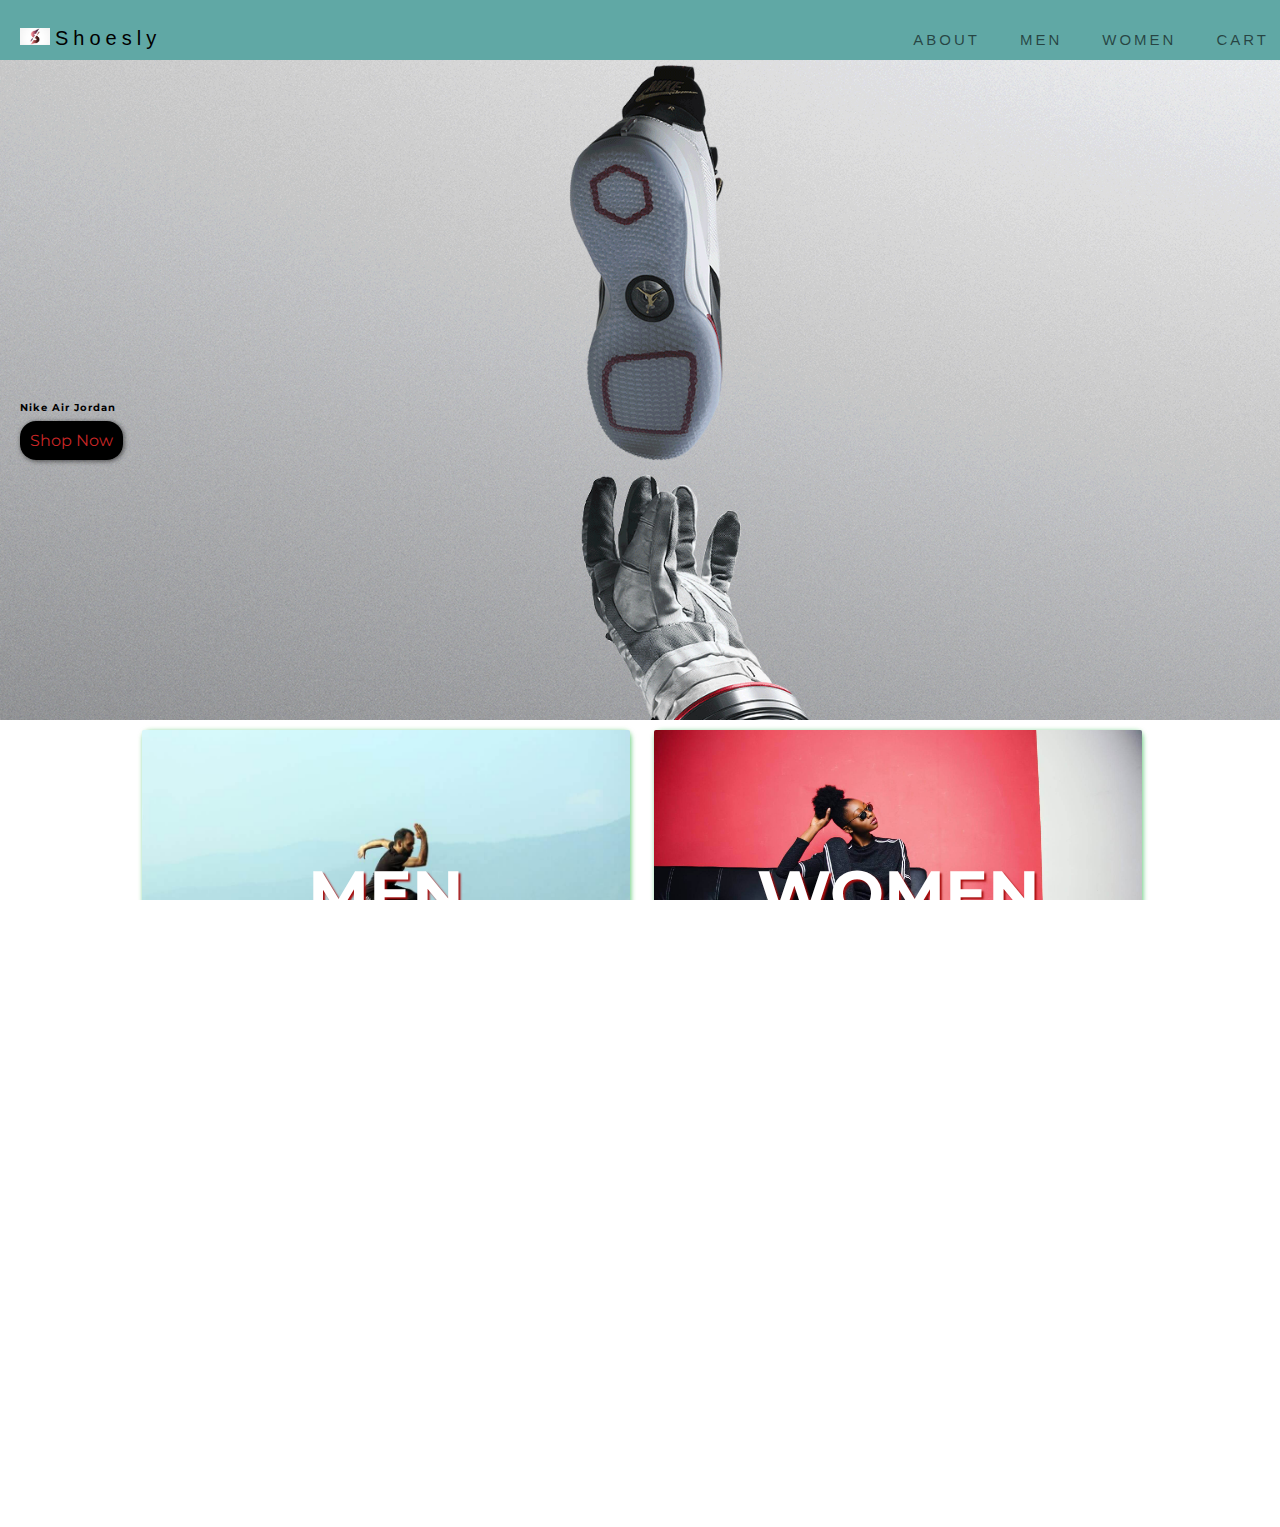
<file: Ecommerce_2/index.html>
<!DOCTYPE html>
<html lang="en">
  <head>
    <meta charset="UTF-8" />
    <meta name="viewport" content="width=device-width, initial-scale=1.0" />
    <meta http-equiv="X-UA-Compatible" content="ie=edge" />
    <title>Shoesly</title>
    <link rel="shortcut icon" type="image/x-icon" href="Images/img-S.png" />
    <link rel="stylesheet" href="style.css" />
    <link rel="stylesheet" href="css/navbar.css" />
    <link
      href="https://fonts.googleapis.com/css?family=Montserrat:400,700&display=swap"
      rel="stylesheet"
    />
    <link rel="stylesheet" href="./css/preloader.css" />  <!----attribute that loads media file according to authors, when the screen page loads -->
    <link
      rel="stylesheet"
      href="https://use.fontawesome.com/releases/v5.6.3/css/all.css"
      integrity="sha384-UHRtZLI+pbxtHCWp1t77Bi1L4ZtiqrqD80Kn4Z8NTSRyMA2Fd33n5dQ8lWUE00s/"
      crossorigin="anonymous"
    />
    <script src="https://ajax.googleapis.com/ajax/libs/jquery/2.2.4/jquery.min.js"></script>
    <script src="./js/preloader.js"></script>


  </head>
   <!-- # Ajax googleapis----- By its help we can load multiple api at ones, no need to add seprate script tag for each api. -->
  <body>
    <div class="se-pre-con"></div>
    <header class="home">
      
      <nav>
      
        <ul>
          <li class="primary-nav" style="margin-left: -30px;">
            <img src="Images/img-S.png" alt="logo" />
            <a href="#home">Shoesly</a>
          </li>
          <li class="secondary-nav" style="margin-right: 1px;">
            <a href="HTML/checkout.html">
              <i class="fas fa-shopping-cart"></i> CART
            </a>
          </li>
          <li class="secondary-nav"><a href="HTML/women.html">WOMEN</a></li>
          <li class="secondary-nav"><a href="HTML/men.html">MEN</a></li>
          <li class="secondary-nav">
            <a href="HTML/about.html">ABOUT </a>
          </li>
        </ul>
      </nav>
 
      <div class="pxtext">
        <span class="border">
          Nike Air Jordan
        </span>
        <p><a href="HTML/men.html">Shop Now</a></p>
      </div>
    </header>
    <section>
      <div
        class="row"
        style="width: 80%;
      margin: 0 auto;"
      >
        <div class="col">
          <div class="overlay-image">
            <a href="HTML/men.html">
              <img class="image" src="./Images/img-men6.jpg" alt="Alt text" />
              <div class="normal">
                <div class="text">MEN</div>
              </div>
              <div class="hover">
                <img
                  class="image"
                  src="./Images/img-Nike12.jpg"
                  alt="Alt text hover"
                />
                <div class="text">MEN</div>
              </div>
            </a>
          </div>
        </div>
        <div class="col">
          <div class="overlay-image">
            <a href="HTML/women.html">
              <img
                class="image"
                src="./Images/img-women5.jpeg"
                alt="Alt text"
              />
              <div class="normal">
                <div class="text">WOMEN</div>
              </div>
              <div class="hover">
                <img
                  class="image"
                  src="./Images/img-women6.jpeg"
                  alt="Alt text hover"
                />
                <div class="text">WOMEN</div>
              </div>
            </a>
          </div>
        </div>
      </div>
    </section>
    <section class="preview">
      <h2 align="center">Best Sellers</h2>
      <div
        class="row"
        style="  width: 80%;
      margin: 0 auto;"
      >
        <figure class="item">
          <a href="HTML/info.html">
            <img src="./Images/img-Nike1.jpg" alt="" width="100%" />
            <figcaption>Nike Run +</figcaption>
          </a>
        </figure>
        <figure class="item">
          <a href="HTML/info.html">
            <img src="./Images/img-Nike3.jpg" alt="" width="100%" />
            <figcaption>Nike Air Blue</figcaption>
          </a>
        </figure>
        <figure class="item">
          <a href="HTML/info.html">
            <img src="./Images/img-Nike5.jpg" width="100%" />
            <figcaption>Casual Nike</figcaption>
          </a>
        </figure>
        <figure class="item">
          <a href="HTML/info.html">
            <img src="./Images/img-Nike10.jpg" alt="" width="100%" />
            <figcaption>Nike Air Orange</figcaption>
          </a>
        </figure>
      </div>
    </section>
    <footer>
      <div class="row foot">
        <div class="col" >
          <h1>Shoesly</h1>
        
        </div>
        <div class="col">
          <h2>Links </h2>
          <ul>
            <li><a href="./HTML/shop.html">Catalog </a></li>

            <li><a href="./HTML/Contact-us.html">Contact us</a></li>
            <li>
              <a href=" "
                >Terms and conditions</a
              >
            </li>
            <li>
              <a href=" ">Refund Policy</a>
            </li>
          </ul>
        </div>
        <div class="col">
          <h2>
            Copyright <sup>©</sup>
            <a>Yash Chauhan & Abhinav Singh</a>
          </h2>
        </div>
      </div>
    </footer>
    <footer id="footer-social">
      <ul class="row foot-icons" style="list-style-type: none;">
        <li>
          <a href=" " target="_blank">
            <i class="fab fa-twitter fa-3x"></i>
          </a>
        </li>
        <li>
          <a href=" " target="_blank">
            <i class="fab fa-facebook fa-3x"></i>
          </a>
        </li>
        <li>
          <a href=" " target="_blank">
            <i class="fab fa-codepen fa-3x"></i>
          </a>
        </li>
        <li> -->
          <a href=" " target="_blank">
            <i class="fab fa-github fa-3x"></i>
          </a>
        </li>
      </ul>
    </footer>
  </body>
</html>
</file>
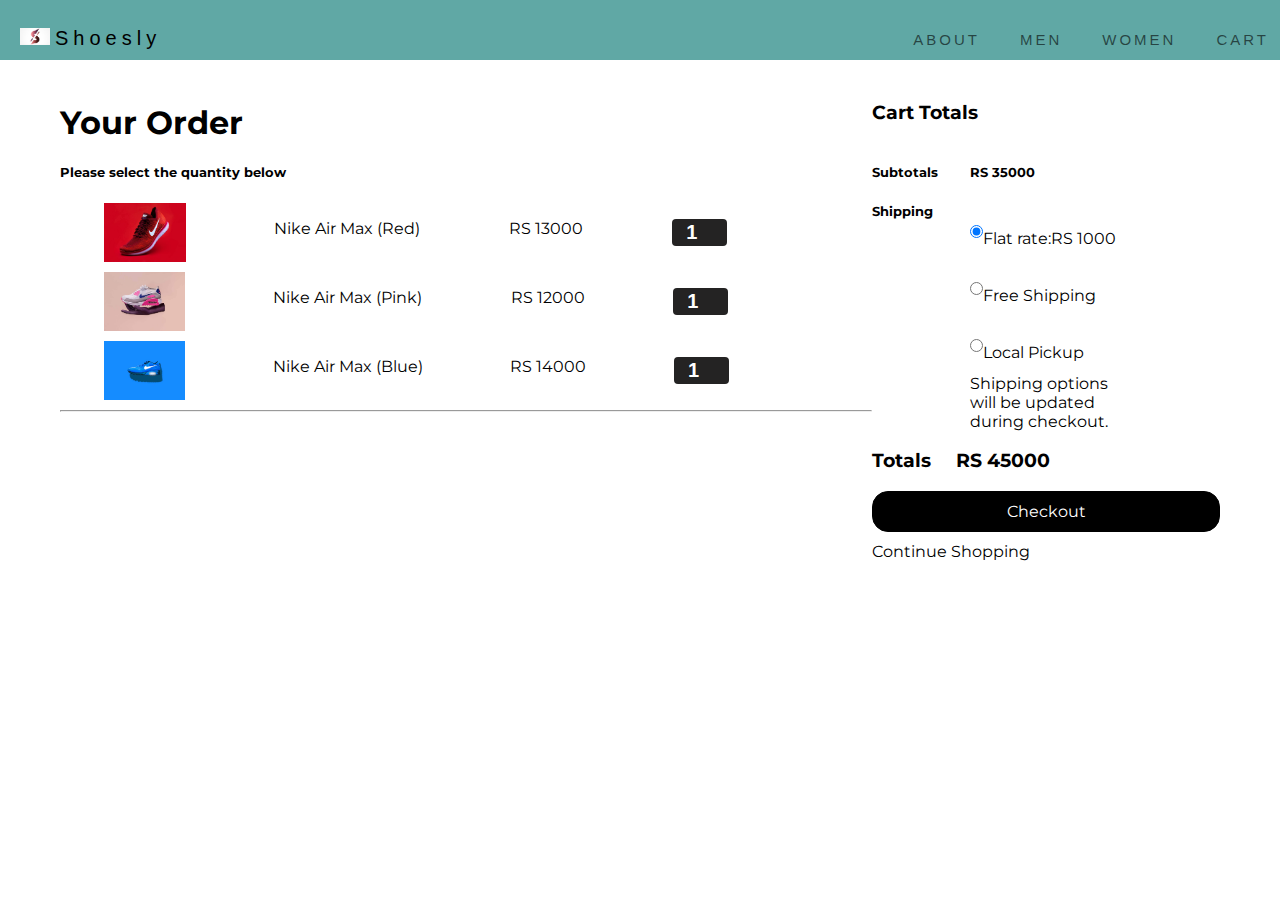
<file: Ecommerce_2/HTML/checkout.html>
<!DOCTYPE html>
<html lang="en">
  <head>
    <meta charset="UTF-8" />
    <meta name="viewport" content="width=device-width, initial-scale=1.0" />
    <link rel="shortcut icon" type="image/x-icon" href="../Images/img-S.png" />
    <meta http-equiv="X-UA-Compatible" content="ie=edge" />
    <title>Checkout</title>
    <link rel="stylesheet" href="../css/checkout.css" />
    <link
      href="https://fonts.googleapis.com/css?family=Montserrat:400,700&display=swap"
      rel="stylesheet"
    />
    <link rel="stylesheet" href="../css/preloader.css" />
    <link rel="stylesheet" href = "../css/navbar.css">
    <link
      rel="stylesheet"
      href="https://use.fontawesome.com/releases/v5.6.3/css/all.css"
      integrity="sha384-UHRtZLI+pbxtHCWp1t77Bi1L4ZtiqrqD80Kn4Z8NTSRyMA2Fd33n5dQ8lWUE00s/"
      crossorigin="anonymous"
    />
    <script src="https://ajax.googleapis.com/ajax/libs/jquery/2.2.4/jquery.min.js"></script>
    <script src="../js/preloader.js"></script>
    <script src="../js/deleteItems.js"></script>
  </head>

  <body>
    <div class="se-pre-con"></div>
    <header>
      <nav>
        <ul>
          <li class="primary-nav" style="margin-left: -30px;">
            <img src="../Images/img-S.png" alt="logo" />
            <a href="../index.html">Shoesly</a>
          </li>
          <li class="secondary-nav" style="margin-right: 1px;">
            <a href="../HTML/checkout.html">
              <i class="fas fa-shopping-cart"></i> CART
            </a>
          </li>
          <li class="secondary-nav"><a href="../HTML/women.html">WOMEN</a></li>
          <li class="secondary-nav"><a href="../HTML/men.html">MEN</a></li>
          <li class="secondary-nav">
            <a href="../HTML/about.html">ABOUT</a>
          </li>
        </ul>
      </nav>
    </header>
    <section>
      <h1>Cart</h1>
      <div class="row">
        <div class="column">
          <h1>Your Order</h1>
          <h5>Please select the quantity below</h5>
          <div class="cart-item" id="item">
            <img src="../Images/img-Nike1.jpg" alt="" />
            <p>Nike Air Max (Red)</p>
            <p>RS 13000</p>
            <input
              type="number"
              name="quantity"
              id="no-of-items"
              value="1"
              min="1"
              max="6"
              step="1"
            />
            <button id="remove" class="remove">
              <i class="fas fa-trash fa-2x"></i>
            </button>
          </div>
          <div class="cart-item" id="item1">
            <img src="../Images/img-Nike4.jpg" alt="" />
            <p>Nike Air Max (Pink)</p>
            <p>RS 12000</p>
            <input
              type="number"
              name="quantity"
              id="no-of-items"
              value="1"
              min="1"
              max="6"
              step="1"
            />
            <button id="remove2" class="remove">
              <i class="fas fa-trash fa-2x"></i>
            </button>
          </div>
          <div class="cart-item" id="item2">
            <img src="../Images/img-Nike3.jpg" alt=""/>
            <p>Nike Air Max (Blue)</p>
            <p>RS 14000</p>
            <input
              type="number"
              name="quantity"
              id="no-of-items"
              value="1"
              min="1"
              max="6"
              step="1"
            />
            <button id="remove3" class="remove">
              <i class="fas fa-trash fa-2x"></i>
            </button>
          </div>
          <hr />
        </div>
        <div class="column2">
          <h3>Cart Totals</h3>
          <div class="row1">
            <div class="col">
              <h5>Subtotals</h5>
              <h5>Shipping</h5>
            </div>
            <div class="col">
              <h5>RS 35000</h5>
              <div class="wrapper">
                <span>
                  <input type="radio" name="shipping" id="" checked />Flat
                  rate:RS 1000
                </span>
                <span>
                  <input type="radio" name="shipping" id="" />Free Shipping
                  <br />
                </span>
                <span>
                  <input type="radio" name="shipping" id="" />Local Pickup
                </span>
                <span
                  >Shipping options <br />
                  will be updated <br />during checkout.</span>
              </div>
            </div>
          </div>
          <h3>Totals &nbsp; &nbsp; RS  45000</h3>
          <div class="buttons">
            <a class="button-checkout" href="detail.html">Checkout</a>
            <a class="cancel" href="../HTML/men.html">Continue Shopping</a>
          </div>
        </div>
      </div>
    </section>
  </body>
</html>
</file>
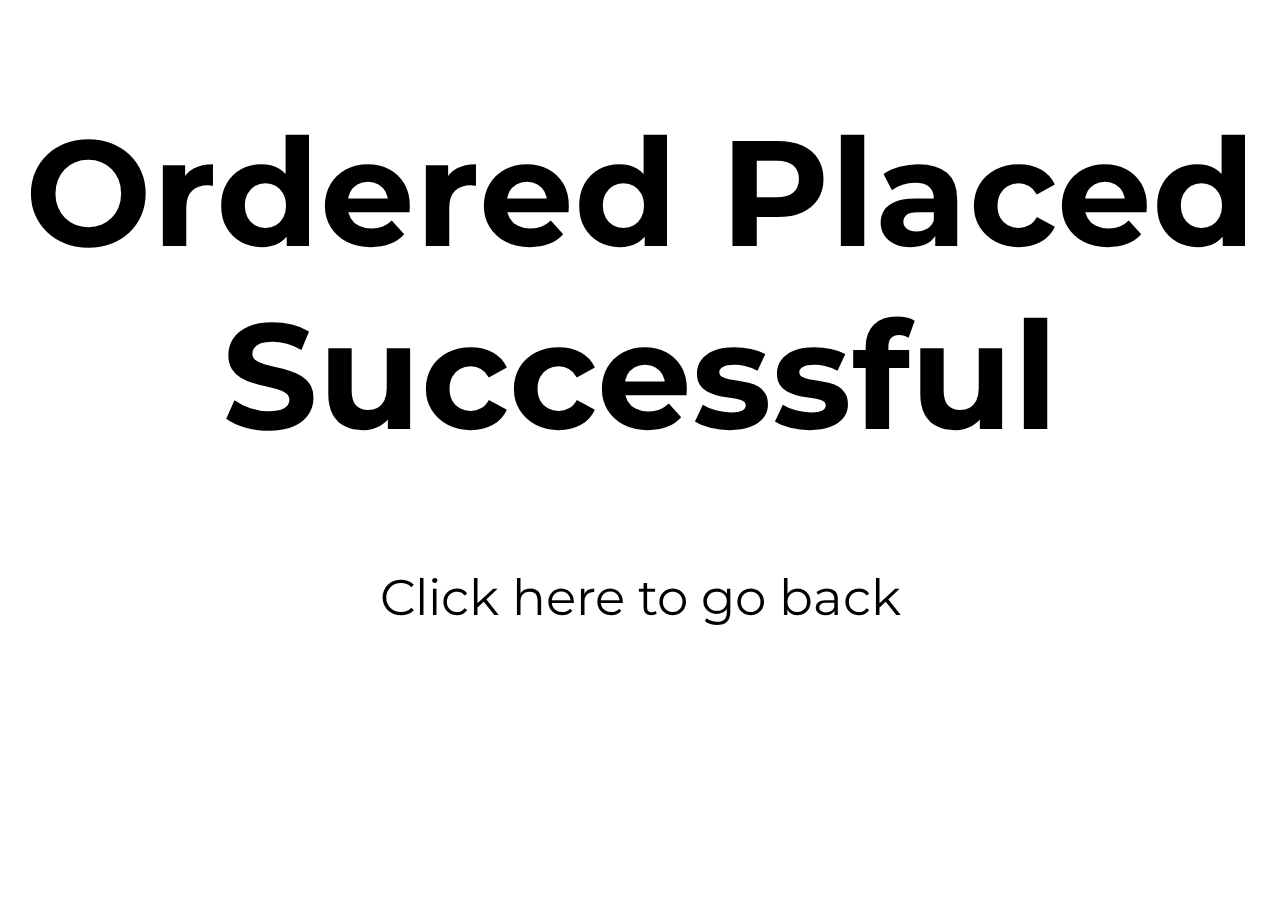
<file: Ecommerce_2/HTML/confirmation.html>
﻿<!DOCTYPE html>
<html lang="en">
  <head>
    <meta charset="UTF-8" />
    <meta name="viewport" content="width=device-width, initial-scale=1.0" />
    <link rel="shortcut icon" type="image/x-icon" href="../Images/img-S.png" />
    <meta http-equiv="X-UA-Compatible" content="ie=edge" />
    <link
      href="https://fonts.googleapis.com/css?family=Montserrat:400,700&display=swap"
      rel="stylesheet"
    />
    <title>Shoesly</title>
  </head>
  <style>
    h1 {
      font-family: "Montserrat";
      font-size: 150px;
      text-align: center;
    }
    p {
      text-align: center;
    }
    a {
      font-family: "Montserrat";
      text-decoration: none;
      color: black;
      font-size: 50px;
    }
    a:hover {
      color: paleturquoise;
    }
  </style>
  <body>
    <h1>Ordered Placed Successful</h1>
    <p><a href="../index.html">Click here to go back</a></p>
  </body>
</html>
</file>
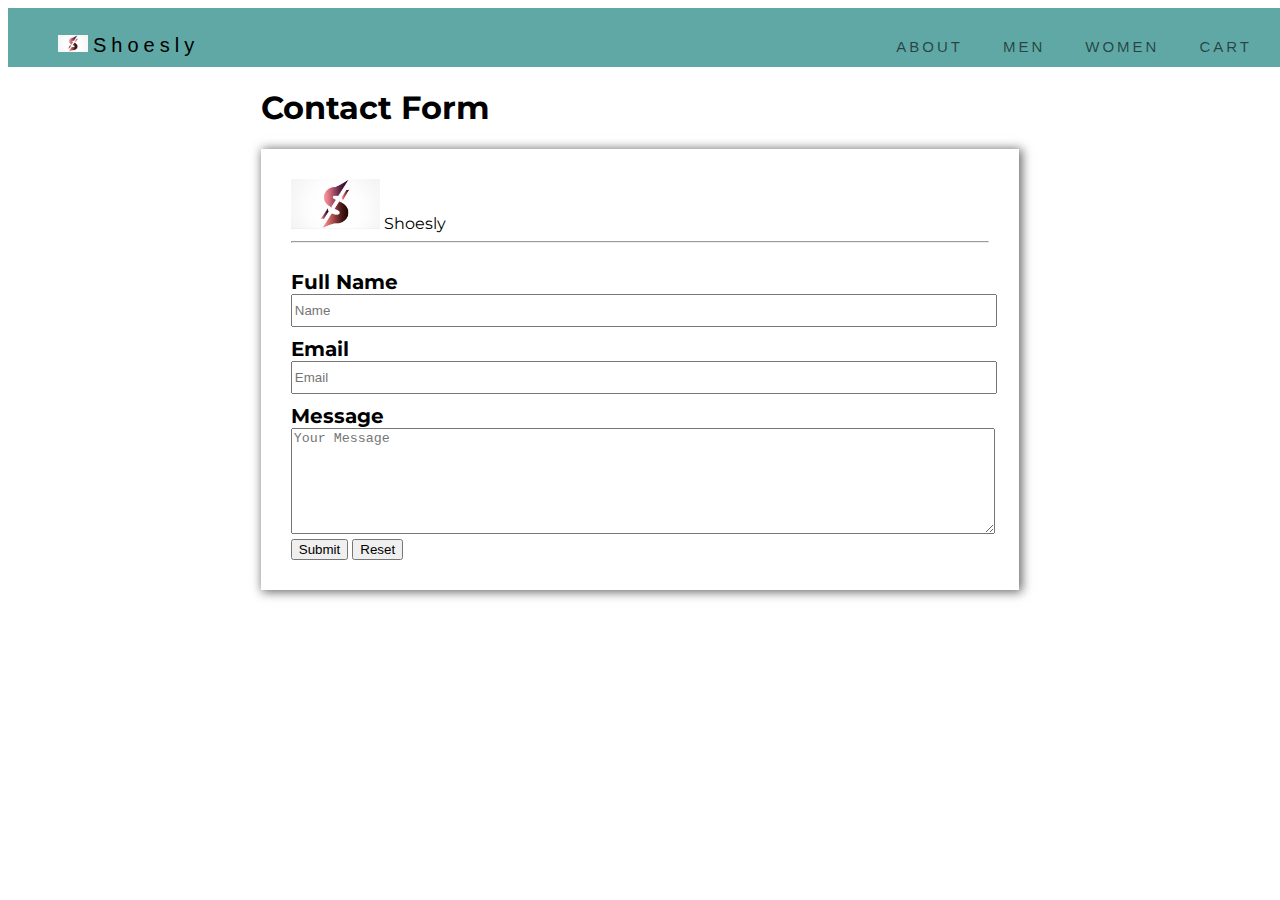
<file: Ecommerce_2/HTML/contact-us.html>
<!DOCTYPE html>
<html lang="en">
  <head>
    <meta charset="UTF-8" />
    <meta name="viewport" content="width=device-width, initial-scale=1.0" />
    <link rel="shortcut icon" type="image/x-icon" href="../Images/img-S.png" />
    <meta http-equiv="X-UA-Compatible" content="ie=edge" />
    <title>Contact us</title>
    <link
      href="https://fonts.googleapis.com/css?family=Montserrat:400,700&display=swap"
      rel="stylesheet"
    />
    <link rel="stylesheet" href="../css/navbar.css" />
    <link rel="stylesheet" href="../css/preloader.css" />
    <!-- <link
      rel="stylesheet"
      href="https://use.fontawesome.com/releases/v5.6.3/css/all.css"
      integrity="sha384-UHRtZLI+pbxtHCWp1t77Bi1L4ZtiqrqD80Kn4Z8NTSRyMA2Fd33n5dQ8lWUE00s/"
      crossorigin="anonymous"
    /> -->
    <script src="https://ajax.googleapis.com/ajax/libs/jquery/2.2.4/jquery.min.js"></script>
    <script src="../js/preloader.js"></script>
  </head>
  <style>
    section {
      margin: 0% 20%;
      height: 100%;
      font-family: "Montserrat";
    }

    input,
    label {
      display: block;
      width: 100%;
    }
    label {
      font-weight: bold;
      font-size: 20px;
    }
    textarea {
      max-width: 100%;
      width: 100%;
      height: 100px;
    }
    form {
      padding: 30px;
      box-shadow: 2px 1px 10px 1px rgba(0, 0, 0, 0.6);
    }
    input {
      height: 25px;
      padding: 2px;
      margin-bottom: 10px;
    }
    nav {
      position: relative;
    }
  </style>
  <body>
    <div class="se-pre-con"></div>
    <nav>
      <ul>
        <li class="primary-nav">
          <img src="../Images/img-S.png" alt="logo" />
          <a href="../index.html">Shoesly</a>
        </li>
        <li class="secondary-nav">
          <a href="../HTML/checkout.html">
            <i class="fas fa-shopping-cart"></i> CART
          </a>
        </li>
        <li class="secondary-nav"><a href="../HTML/women.html">WOMEN</a></li>
        <li class="secondary-nav"><a href="../HTML/men.html">MEN</a></li>
        <li class="secondary-nav">
          <a href="../HTML/about.html">ABOUT</a>
        </li>
      </ul>
    </nav>
    <section>
      <h1>Contact Form</h1>
      <form action="">
        <span>
          <img src="../Images/img-S.png" alt="Shoesly logo" height="50px" />
          Shoesly</span
        >
        <hr />
        <br />
        <label for="Name"
          >Full Name
          <input type="text" name="" id="" placeholder="Name" required
        /></label>
        <label for="Email"
          >Email <input type="email" name="" id="" placeholder="Email" required
        /></label>
        <label for="Message"
          >Message<textarea
            name="Message"
            id=""
            cols=""
            placeholder="Your Message"
            required
          ></textarea
        ></label>
        <button type="submit">Submit</button>
        <button type="reset">Reset</button>
      </form>
    </section>
  </body>
</html>
</file>
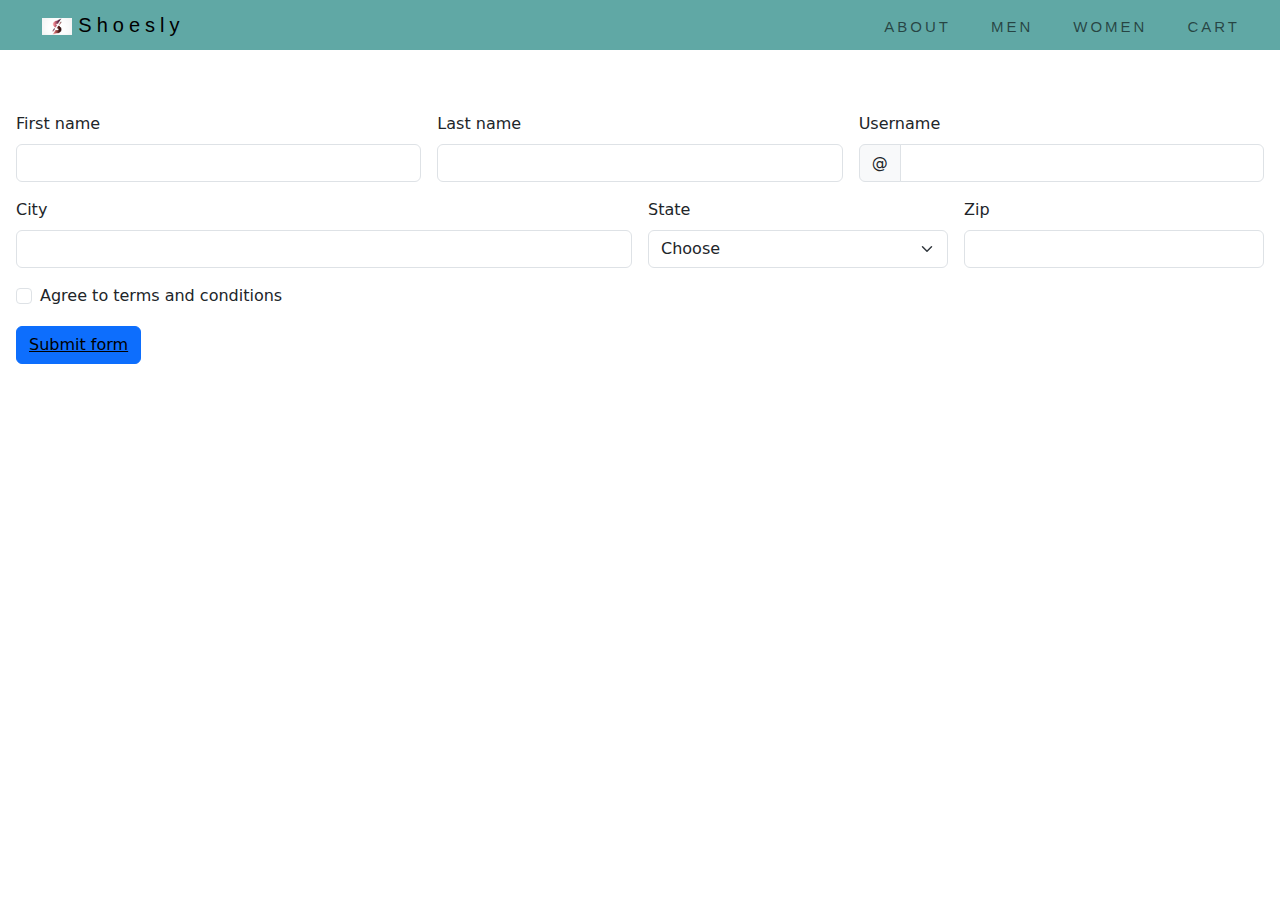
<file: Ecommerce_2/HTML/detail.html>
<!DOCTYPE html>
<html lang="en">
  <head>
    <meta charset="UTF-8" />
    <meta name="viewport" content="width=device-width, initial-scale=1.0" />
    <link rel="shortcut icon" type="image/x-icon" href="../Images/img-S.png" />
    <meta http-equiv="X-UA-Compatible" content="ie=edge" />
    <link rel="stylesheet" href = "../css/navbar.css">
    <link href="https://cdn.jsdelivr.net/npm/bootstrap@5.2.3/dist/css/bootstrap.min.css" rel="stylesheet">
    <!-- <link
      href="https://fonts.googleapis.com/css?family=Montserrat:400,700&display=swap"
      rel="stylesheet"
    /> -->
    <title>Shoesly</title>
  </head>
  <body>
  <nav>
    <ul>
      <li class="primary-nav">
        <img src="../Images/img-S.png" alt="logo" />
        <a href="../index.html">Shoesly</a>
      </li>
      <li class="secondary-nav">
        <a href="../HTML/checkout.html">
          <i class="fas fa-shopping-cart"></i> CART
        </a>
      </li>
      <li class="secondary-nav"><a href="../HTML/women.html">WOMEN</a></li>
      <li class="secondary-nav"><a href="../HTML/men.html">MEN</a></li>
      <li class="secondary-nav">
        <a href="../HTML/about.html">ABOUT</a>
      </li>
    </ul>
  </nav>
  <section class="p-3 m-0 border-0 bd-example">    
    <form class="row g-3">
      <div class="col-md-4" style="margin-top: 7rem;">
        <label for="validationServerFirst name" class="form-label">First name</label>
        <div class="input-group has-validation">
          <input type="text" class="form-control is-required" id="validationServer First name" aria-describedby="inputGroupPrepend3 validationServerLast nameFeedback" required="">
          <div id="validationServer First nameFeedback" class="invalid-feedback">
            Please choose a First name.
          </div>
        </div>
      </div>
      
      <div class="col-md-4" style="margin-top: 7rem;">
        <label for="validationServerLast name" class="form-label">Last name</label>
        <div class="input-group has-validation">
          <input type="text" class="form-control is-required" id="validationServer Last name" aria-describedby="inputGroupPrepend3 validationServerLast nameFeedback" required="">
          <div id="validationServer Last nameFeedback" class="invalid-feedback">
            Please choose a Last name.
          </div>
        </div>
      </div>
      <div class="col-md-4" style="margin-top: 7rem;">
        <label for="validationServerUsername" class="form-label">Username</label>
        <div class="input-group has-validation">
          <span class="input-group-text" id="inputGroupPrepend3">@</span>
          <input type="text" class="form-control is-required" id="validationServerUsername" aria-describedby="inputGroupPrepend3 validationServerUsernameFeedback" required="">
          <div id="validationServerUsernameFeedback" class="invalid-feedback">
            Please choose a username.
          </div>
        </div>
      </div>
      <div class="col-md-6">
        <label for="validationServerCity" class="form-label">City</label>
        <div class="input-group has-validation">
          <input type="text" class="form-control is-required" id="validationServerCity" aria-describedby="inputGroupPrepend3 validationServerCityFeedback" required="">
          <div id="validationServerCityFeedback" class="invalid-feedback">
            Please choose a City.
          </div>
        </div>
      </div>      

      <div class="col-md-3">
        <label for="validationServerCity" class="form-label">State</label>
        <div class="input-group has-validation">
          <!-- <input type="text" class="form-control is-required" id="validationServerState" aria-describedby="inputGroupPrepend3 validationServerStateFeedback" required=""> -->
          <select class="form-select is-required" id="validationServer04" aria-describedby="validationServer04Feedback" required="">
            <option selected="" disabled="" value="">Choose</option>
            <option>UP</option>
            <option>Uk</option>
            <option>Delhi</option>
            <option>HP</option>
          </select>
          <div id="validationServerStateFeedback" class="invalid-feedback">
            Please select a valid state.
          </div>
        </div>
      </div>     
      <!-- <div class="col-md-3">
        <label for="validationServer04" class="form-label">State</label>
        <select class="form-select is-required" id="validationServer04" aria-describedby="validationServer04Feedback" required="">
          <option selected="" disabled="" value="">Choose</option>
          <option>UP</option>
          <option>Uk</option>
          <option>Delhi</option>
          <option>HP</option>
        </select>
        <div id="validationServer04Feedback" class="invalid-feedback">
          Please select a valid state.
        </div>
      </div> -->
      <div class="col-md-3">
        <label for="validationServer05" class="form-label">Zip</label>
        <input type="text" class="form-control is-required" id="validationServer05" aria-describedby="validationServer05Feedback" required="">
        <div id="validationServer05Feedback" class="invalid-feedback">
          Please provide a valid zip.
        </div>
      </div>
      <div class="col-12">
        <div class="form-check">
          <input class="form-check-input is-required" type="checkbox" value="" id="invalidCheck3" aria-describedby="invalidCheck3Feedback" required="">
          <label class="form-check-label" for="invalidCheck3">
            Agree to terms and conditions
          </label>
          <div id="invalidCheck3Feedback" class="invalid-feedback">
            You must agree before submitting.
          </div>
        </div>
      </div>
      <div class="col-12">
        <button class="btn btn-primary" type="submit"> <a href=confirmation.html style="color:black">Submit form</a></button>
        </div>
    </form>
  </section>
  </body>
</html>
</file>
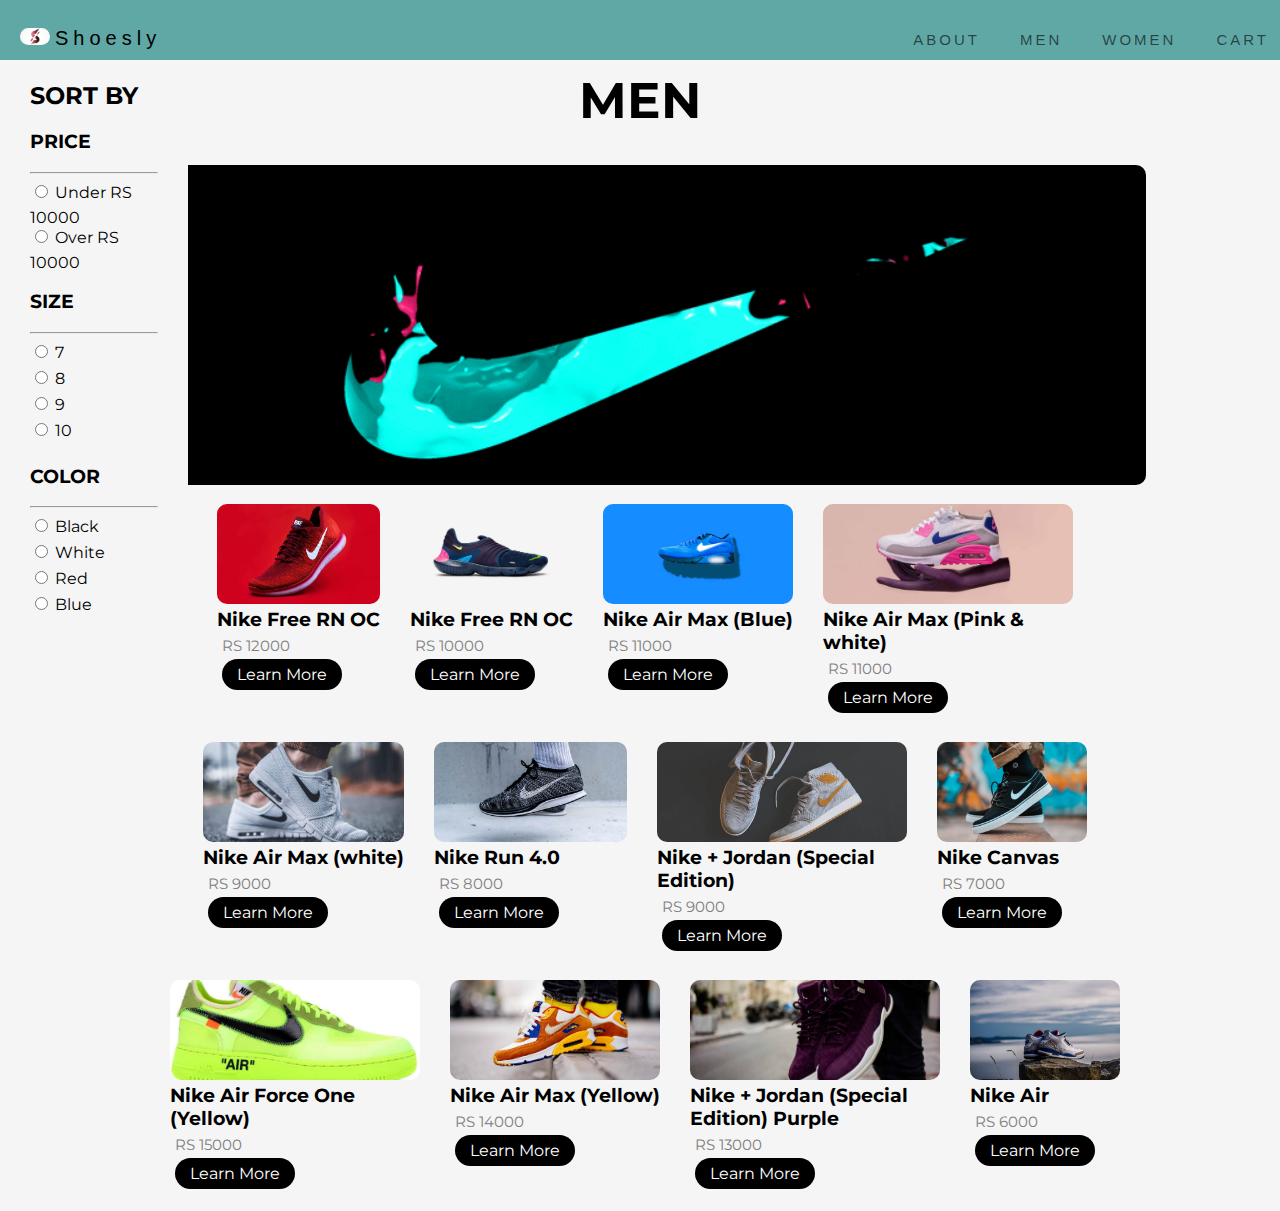
<file: Ecommerce_2/HTML/men.html>
<!DOCTYPE html>
<html lang="en">
  <head>
    <meta charset="UTF-8" />
    <meta name="viewport" content="width=device-width, initial-scale=1.0" />
    <link rel="shortcut icon" type="image/x-icon" href="../Images/img-S.png" />
    <meta http-equiv="X-UA-Compatible" content="ie=edge" />
    <title>Mens</title>
    <link rel="stylesheet" href="../css/men.css" />
    <link
      href="https://fonts.googleapis.com/css?family=Montserrat:400,700&display=swap"
      rel="stylesheet"
    />
    <link rel="stylesheet" href = "../css/navbar.css">
    
    <link
      rel="stylesheet"
      href="https://use.fontawesome.com/releases/v5.6.3/css/all.css"
      integrity="sha384-UHRtZLI+pbxtHCWp1t77Bi1L4ZtiqrqD80Kn4Z8NTSRyMA2Fd33n5dQ8lWUE00s/"
      crossorigin="anonymous"
    />
  </head>
  <body>
      <nav>
          <ul>
            <li class="primary-nav" style="margin-left: -30px;">
              <img src="../Images/img-S.png" alt="logo" />
              <a href="../index.html">Shoesly</a>
            </li>
            <li class="secondary-nav" style="margin-right: 1px;">
              <a href="../HTML/checkout.html">
                <i class="fas fa-shopping-cart"></i> CART
              </a>
            </li>
            <li class="secondary-nav"><a href="../HTML/women.html">WOMEN</a></li>
            <li class="secondary-nav"><a href="../HTML/men.html">MEN</a></li>
            <li class="secondary-nav">
              <a href="../HTML/about.html">ABOUT </a>
            </li>
          </ul>
        </nav>
    <section class="items" >
      <h1>MEN</h1>
      <div class="row">
        <div class="col" style="margin-top: 1px;" >
            <h2>SORT BY</h2>
          <h3>PRICE</h3>
          <hr />
          <input type="radio" name="price" id="" /> Under RS 10000 <br />
          <input type="radio" name="price" id="" /> Over RS 10000 <br />
          <h3>SIZE  </h3>
          <hr />
          <input type="radio" name="size" id="" /> 7 <br />
          <input type="radio" name="size" id="" /> 8<br />
          <input type="radio" name="size" id="" /> 9 <br />
          <input type="radio" name="size" id="" /> 10 <br />
          <!-- <input type="radio" name="size" id="" /> 11 <br /> -->
          <h3>COLOR</h3>
          <hr />
          <input type="radio" name="color" id="" /> Black <br />
          <input type="radio" name="color" id="" /> White <br />
          <input type="radio" name="color" id="" /> Red <br />
          <input type="radio" name="color" id="" /> Blue <br />
        </div>
        <div class="col2">
          <img class="header-img" src="../Images/nike-zoom.gif" alt="" />
          <div class="items2">
        
                <div class="card">
                    <img src="../Images/img-Nike1.jpg" alt="Shoe" style="width:100%" data-src>
                    <h3>Nike Free RN OC</h3>
                    <p class="price">RS 12000</p>
                    <p><a href="./info.html">Learn More</a></p>
                </div>
                <div class="card">
                    <img src="../Images/nike-6.jpg" alt="Shoe" style="width:100%">
                    <h3>Nike Free RN OC</h3>
                    <p class="price">RS 10000</p>
                    <p><a href="./info.html">Learn More</a></p>
                </div>
                <div class="card">
                    <img src="../Images/img-Nike3.jpg" alt="Shoe" style="width:100%">
                    <h3>Nike Air Max (Blue)</h3>
                    <p class="price">RS 11000</p>
                    <p><a href="./info.html">Learn More</a></p>
                </div>
                <div class="card">
                    <img src="../Images/img-Nike4.jpg" alt="Shoe" style="width:100%">
                    <h3>Nike Air Max (Pink & white)</h3>
                    <p class="price">RS 11000</p>
                    <p><a href="info.html">Learn More </a></p>
                </div>
                <div class="card">
                    <img src="../Images/img-Nike5.jpg" alt="Shoe" style="width:100%">
                    <h3>Nike Air Max (white)</h3>
                    <p class="price">RS 9000</p>
                    <p><a href="./info.html">Learn More</a></p>
                </div>
                <div class="card">
                    <img src="../Images/img-nike7.jpg" alt="Shoe" style="width:100%">
                    <h3>Nike Run 4.0</h3>
                    <p class="price">RS 8000</p>
                    <p><a href="./info.html">Learn More</a></p>
                </div>
                <div class="card">
                    <img src="../Images/img-nike-jordan.jpg" alt="Shoe" style="width:100%">
                    <h3>Nike + Jordan (Special Edition)</h3>
                    <p class="price">RS 9000</p>
                    <p><a href="./info.html">Learn More</a></p>
                </div>
                <div class="card">
                    <img src="../Images/img-nike-jays.jpg" alt="Shoe" style="width:100%">
                    <h3>Nike Canvas</h3>
                    <p class="price">RS 7000</p>
                    <p><a href="./info.html">Learn More</a></p>
                </div>
                <div class="card">
                    <img src="../Images/img-Nike9.jpg" alt="Shoe" style="width:100%">
                    <h3>Nike Air Force One (Yellow)</h3>
                    <p class="price">RS 15000</p>
                    <p><a href="./info.html">Learn More</a></p>
                </div>
                <div class="card">
                    <img src="../Images/img-Nike10.jpg" alt="Shoe" style="width:100%">
                    <h3>Nike Air Max (Yellow)</h3>
                    <p class="price">RS 14000</p>
                    <p><a href="./info.html">Learn More</a></p>
                </div>
                <div class="card">
                    <img src="../Images/img-Nike11.jpg" alt="Shoe" style="width:100%">
                    <h3>Nike + Jordan (Special Edition) Purple</h3>
                    <p class="price">RS 13000</p>
                    <p><a href="./info.html">Learn More</a></p>
                </div>
                <div class="card">
                    <img src="../Images/img-Nike12.jpg" alt="Shoe" style="width:100%">
                    <h3>Nike Air</h3>
                    <p class="price">RS 6000</p>
                    <p><a href="./info.html">Learn More</a></p>
                </div>
        </div>
      </div>
    </section>
  </body>
</html>
</file>
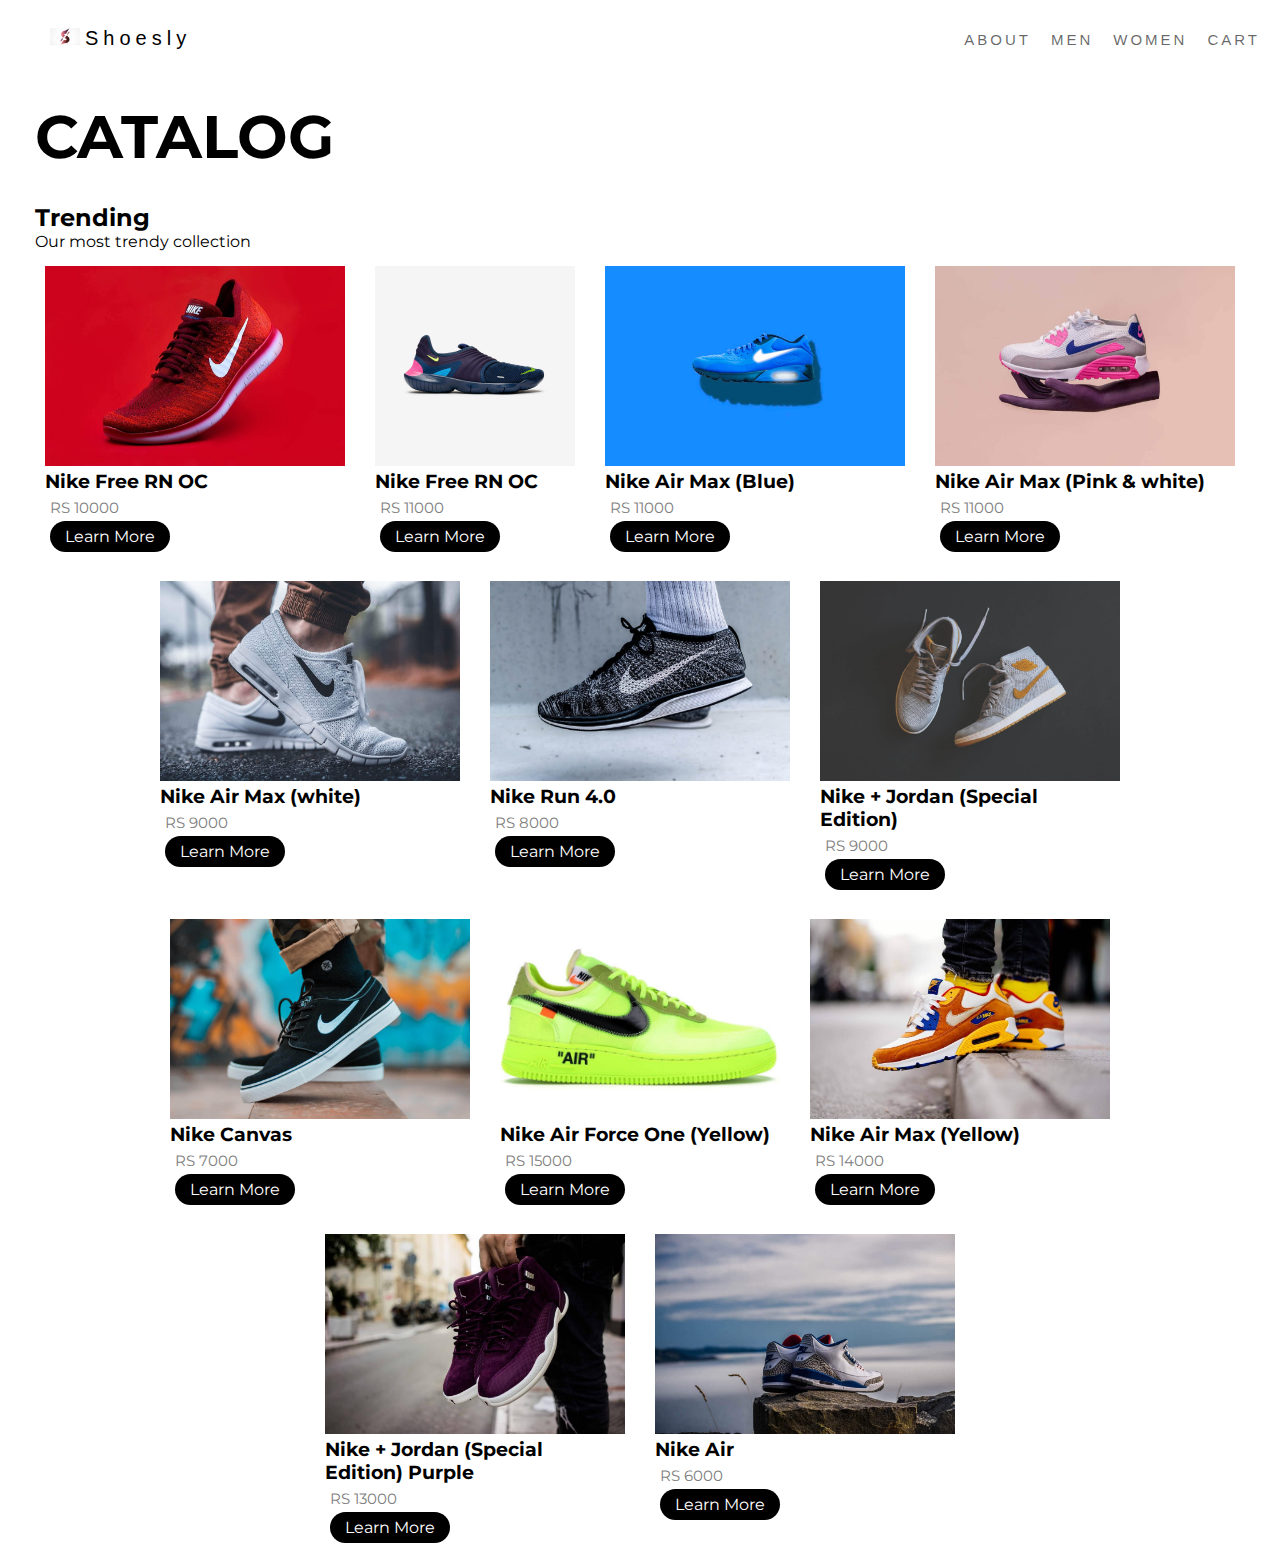
<file: Ecommerce_2/HTML/shop.html>
<!DOCTYPE html>
<html lang="en">
  <head>
    <meta charset="UTF-8" />
    <meta name="viewport" content="width=device-width, initial-scale=1.0" />
    <meta http-equiv="X-UA-Compatible" content="ie=edge" />
    <link rel="shortcut icon" type="image/x-icon" href="../Images/img-S.png" />
    <title>Shoesly</title>
    <link rel="stylesheet" href="../css/shop.css" />
    <link
      href="https://fonts.googleapis.com/css?family=Montserrat:400,700&display=swap"
      rel="stylesheet"
    />
    <link rel="stylesheet" href="../css/preloader.css" />
    <link
      rel="stylesheet"
      href="https://use.fontawesome.com/releases/v5.6.3/css/all.css"
      integrity="sha384-UHRtZLI+pbxtHCWp1t77Bi1L4ZtiqrqD80Kn4Z8NTSRyMA2Fd33n5dQ8lWUE00s/"
      crossorigin="anonymous"
    />
    <script src="https://ajax.googleapis.com/ajax/libs/jquery/2.2.4/jquery.min.js"></script>
    <script src="../js/preloader.js"></script>
  </head>

  <body>
    <div class="se-pre-con"></div>
    <header>
      <nav>
        <ul>
          <li class="primary-nav">
            <img src="../Images/img-S.png" alt="logo" />
            <a href="../index.html">Shoesly</a>
          </li>
          <li class="secondary-nav">
            <a href="../HTML/checkout.html">
              <i class="fas fa-shopping-cart"></i> CART
            </a>
          </li>
          <li class="secondary-nav"><a href="../HTML/women.html">WOMEN</a></li>
          <li class="secondary-nav"><a href="../HTML/men.html">MEN</a></li>
          <li class="secondary-nav">
            <a href="../HTML/about.html">ABOUT</a>
          </li>
        </ul>
      </nav>
    </header>
    <section>
      <h1>CATALOG</h1>
      <h2>Trending</h2>
      <p>Our most trendy collection</p>
      <div class="items">
        <div class="card">
          <img src="../Images/img-Nike1.jpg" alt="Shoe" style="width:100%" />
          <h3>Nike Free RN OC</h3>
          <p class="price">RS 10000</p>
          <p><a href="info.html">Learn More</a></p>
        </div>
        <div class="card">
          <img src="../Images/nike-6.jpg" alt="Shoe" style="width:100%" />
          <h3>Nike Free RN OC</h3>
          <p class="price">RS 11000</p>
          <p><a href="info.html">Learn More</a></p>
        </div>
        <div class="card">
          <img src="../Images/img-Nike3.jpg" alt="Shoe" style="width:100%" />
          <h3>Nike Air Max (Blue)</h3>
          <p class="price">RS 11000</p>
          <p><a href="info.html">Learn More</a></p>
        </div>
        <div class="card">
          <img src="../Images/img-Nike4.jpg" alt="Shoe" style="width:100%" />
          <h3>Nike Air Max (Pink & white)</h3>
          <p class="price">RS 11000</p>
          <p><a href="info.html">Learn More </a></p>
        </div>
        <div class="card">
          <img src="../Images/img-Nike5.jpg" alt="Shoe" style="width:100%" />
          <h3>Nike Air Max (white)</h3>
          <p class="price">RS 9000</p>
          <p><a href="info.html">Learn More</a></p>
        </div>
        <div class="card">
          <img src="../Images/img-nike7.jpg" alt="Shoe" style="width:100%" />
          <h3>Nike Run 4.0</h3>
          <p class="price">RS 8000</p>
          <p><a href="info.html">Learn More</a></p>
        </div>
        <div class="card">
          <img
            src="../Images/img-nike-jordan.jpg"
            alt="Shoe"
            style="width:100%"
          />
          <h3>Nike + Jordan (Special Edition)</h3>
          <p class="price">RS 9000</p>
          <p><a href="info.html">Learn More</a></p>
        </div>
        <div class="card">
          <img
            src="../Images/img-nike-jays.jpg"
            alt="Shoe"
            style="width:100%"
          />
          <h3>Nike Canvas</h3>
          <p class="price">RS 7000</p>
          <p><a href="info.html">Learn More</a></p>
        </div>
        <div class="card">
          <img src="../Images/img-Nike9.jpg" alt="Shoe" style="width:100%" />
          <h3>Nike Air Force One (Yellow)</h3>
          <p class="price">RS 15000</p>
          <p><a href="info.html">Learn More</a></p>
        </div>
        <div class="card">
          <img src="../Images/img-Nike10.jpg" alt="Shoe" style="width:100%">
          <h3>Nike Air Max (Yellow)</h3>
          <p class="price">RS 14000</p>
          <p><a href="info.html">Learn More</a></p>
        </div>
        <div class="card">
          <img src="../Images/img-Nike11.jpg" alt="Shoe" style="width:100%" />
          <h3>Nike + Jordan (Special Edition) Purple</h3>
          <p class="price">RS 13000</p>
          <p><a href="info.html">Learn More</a></p>
        </div>
        <div class="card">
          <img src="../Images/img-Nike12.jpg" alt="Shoe" style="width:100%" />
          <h3>Nike Air</h3>
          <p class="price">RS 6000</p>
          <p><a href="info.html">Learn More</a></p>
        </div>
      </div>
    </section>
  </body>
</html>
</file>
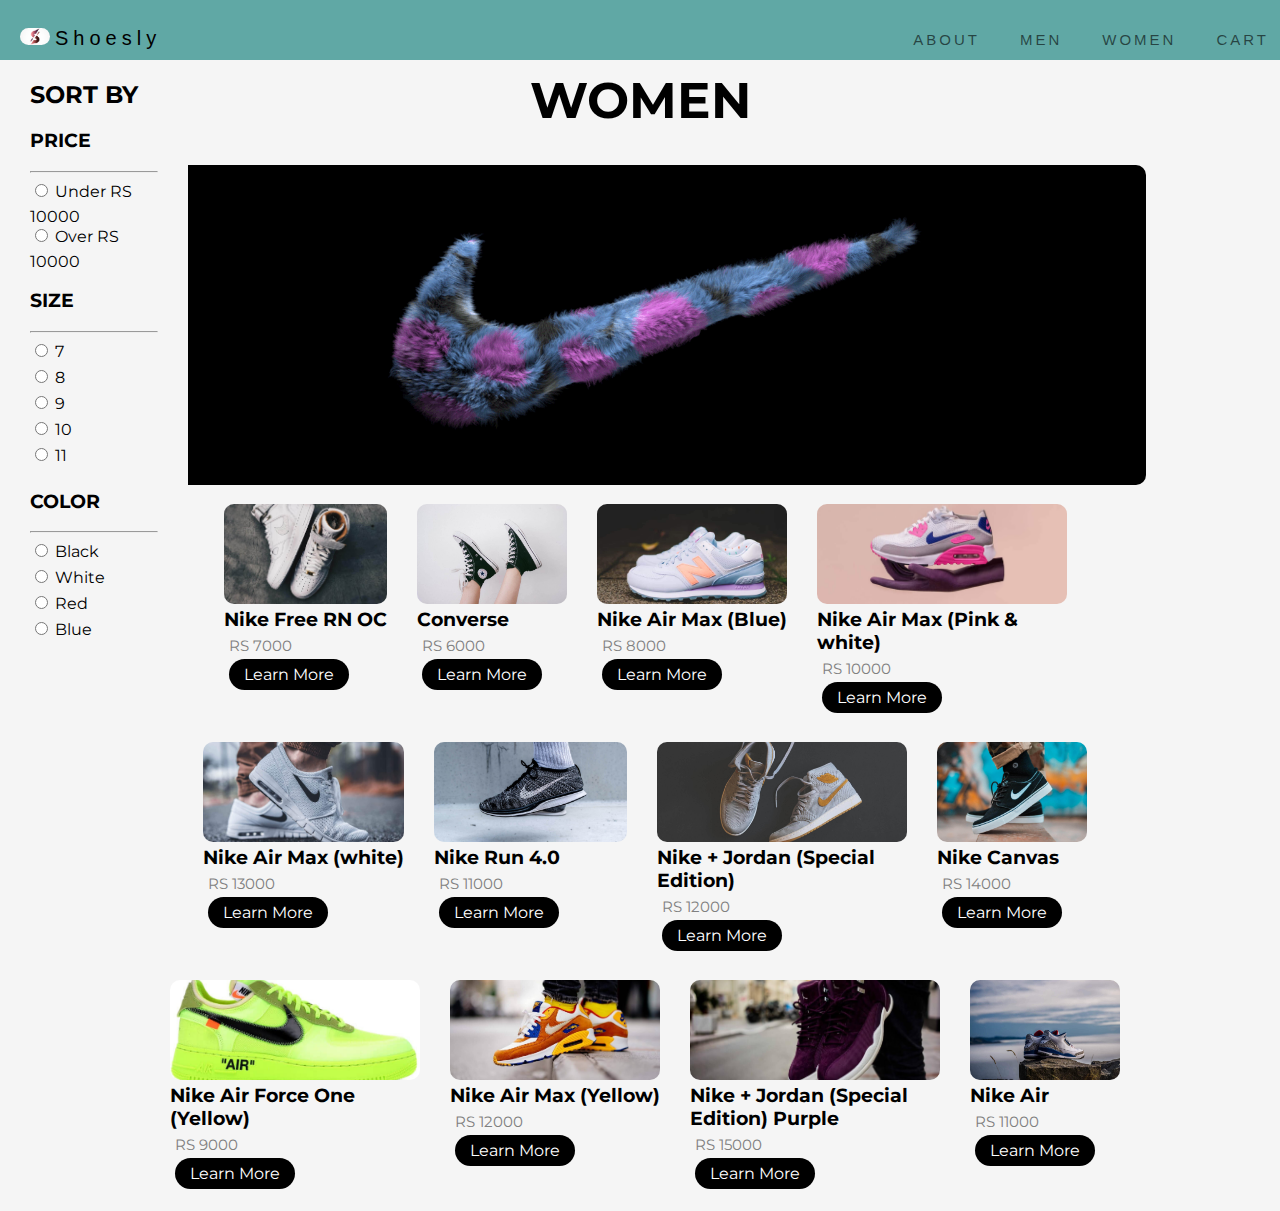
<file: Ecommerce_2/HTML/women.html>
<!DOCTYPE html>
<html lang="en">
  <head>
    <meta charset="UTF-8" />
    <meta name="viewport" content="width=device-width, initial-scale=1.0" />
    <link rel="shortcut icon" type="image/x-icon" href="../Images/img-S.png" />
    <meta http-equiv="X-UA-Compatible" content="ie=edge" />
    <title>Women</title>
    <link rel="stylesheet" href="../css/men.css" />
    <link
      href="https://fonts.googleapis.com/css?family=Montserrat:400,700&display=swap"
      rel="stylesheet"
    />
    <link rel="stylesheet" href="../css/navbar.css">

    <link
      rel="stylesheet"
      href="https://use.fontawesome.com/releases/v5.6.3/css/all.css"
      integrity="sha384-UHRtZLI+pbxtHCWp1t77Bi1L4ZtiqrqD80Kn4Z8NTSRyMA2Fd33n5dQ8lWUE00s/"
      crossorigin="anonymous"
    />
  </head>
  <body>
    <nav>
      <ul>
        <li class="primary-nav" style="margin-left: -30px;">
          <img src="../Images/img-S.png" alt="logo" />
          <a href="../index.html">Shoesly</a>
        </li>
        <li class="secondary-nav"style="margin-right: 1px;">
          <a href="../HTML/checkout.html">
            <i class="fas fa-shopping-cart"></i> CART
          </a>
        </li>
        <li class="secondary-nav"><a href="../HTML/women.html">WOMEN</a></li>
        <li class="secondary-nav"><a href="../HTML/men.html">MEN</a></li>
        <li class="secondary-nav">
          <a href="../HTML/about.html">ABOUT</a>
        </li>
      </ul>
    </nav>
    <section class="items">
      <h1>WOMEN</h1>
      <div class="row">
        <div class="col">
            <h2>SORT BY</h2>
          <h3>PRICE</h3>
          <hr />
          <input type="radio" name="price" id="" /> Under RS 10000 <br />
          <input type="radio" name="price" id="" /> Over RS 10000 <br />
          <h3>SIZE</h3>
          <hr /> 
          <input type="radio" name="size" id="" /> 7 <br />
          <input type="radio" name="size" id="" /> 8 <br />
          <input type="radio" name="size" id="" /> 9 <br />
          <input type="radio" name="size" id="" /> 10 <br />    
          <input type="radio" name="size" id="" /> 11 <br />
          <h3>COLOR</h3>
          <hr />
          <input type="radio" name="color" id="" /> Black <br />
          <input type="radio" name="color" id="" /> White <br />
          <input type="radio" name="color" id="" /> Red <br />
          <input type="radio" name="color" id="" /> Blue <br />
        </div>
        <div class="col2">
          <img class="header-img" src="../Images/nike-women.gif" alt="" />
          <div class="items2">
        
                <div class="card">
                    <img src="../Images/img-women1.jpg" alt="Shoe" style="width:100%">
                    <h3>Nike Free RN OC</h3>
                    <p class="price">RS 7000</p>
                    <p><a href="./info.html">Learn More</a></p>
                </div>
                <div class="card">
                    <img src="../Images/img-women2.jpg" alt="Shoe" style="width:100%">
                    <h3>Converse</h3>
                    <p class="price">RS 6000</p>
                    <p><a href="./info.html">Learn More</a></p>
                </div>
                <div class="card">
                    <img src="../Images/img-women3.jpg" alt="Shoe" style="width:100%">
                    <h3>Nike Air Max (Blue)</h3>
                    <p class="price">RS 8000</p>
                    <p><a href="./info.html">Learn More</a></p>
                </div>
                <div class="card">
                    <img src="../Images/img-Nike4.jpg" alt="Shoe" style="width:100%">
                    <h3>Nike Air Max (Pink & white)</h3>
                    <p class="price">RS 10000</p>
                    <p><a href="info.html">Learn More </a></p>
                </div>
                <div class="card">
                    <img src="../Images/img-Nike5.jpg" alt="Shoe" style="width:100%">
                    <h3>Nike Air Max (white)</h3>
                    <p class="price">RS 13000</p>
                    <p><a href="./info.html">Learn More</a></p>
               </div>
                <div class="card">
                    <img src="../Images/img-nike7.jpg" alt="Shoe" style="width:100%">
                    <h3>Nike Run 4.0</h3>
                    <p class="price">RS 11000</p>
                    <p><a href="./info.html">Learn More</a></p>
                </div>
                <div class="card">
                    <img src="../Images/img-nike-jordan.jpg" alt="Shoe" style="width:100%">
                    <h3>Nike + Jordan (Special Edition)</h3>
                    <p class="price">RS 12000</p>
                    <p><a href="./info.html">Learn More</a></p>
                </div>
                <div class="card">
                    <img src="../Images/img-nike-jays.jpg" alt="Shoe" style="width:100%">
                    <h3>Nike Canvas</h3>
                    <p class="price">RS 14000</p>
                    <p><a href="./info.html">Learn More</a></p>
                </div>
                <div class="card">
                    <img src="../Images/img-Nike9.jpg" alt="Shoe" style="width:100%">
                    <h3>Nike Air Force One (Yellow)</h3>
                    <p class="price">RS 9000</p>
                    <p><a href="./info.html">Learn More</a></p>
                </div>
                <div class="card">
                    <img src="../Images/img-Nike10.jpg" alt="Shoe" style="width:100%">
                    <h3>Nike Air Max (Yellow)</h3>
                    <p class="price">RS 12000</p>
                    <p><a href="./info.html">Learn More</a></p>
                </div>
                <div class="card">
                    <img src="../Images/img-Nike11.jpg" alt="Shoe" style="width:100%">
                    <h3>Nike + Jordan (Special Edition) Purple</h3>
                    <p class="price">RS 15000</p>
                    <p><a href="./info.html">Learn More</a></p>
                </div>
                <div class="card">
                    <img src="../Images/img-Nike12.jpg" alt="Shoe" style="width:100%">
                    <h3>Nike Air</h3>
                    <p class="price">RS 11000</p>
                    <p><a href="./info.html">Learn More</a></p>
                </div>
        </div>
      </div>
    </section>
  </body>
</html>
</file>
<file: Ecommerce_2/style.css>
body, html {
  height: 100%;
  margin: 0;
  font-family: "Montserrat";
  max-width: 100%;
  overflow-x: hidden;

}

header {
  position: relative;
  opacity: 1;
  background-size: cover;
  background-position: top center;
  background-repeat: no-repeat;
  background-image: url("Images/nike-bg-6.gif");
  background-attachment: fixed;
  width: 100%;
  height: 80%;
}





@media (max-width: 600px) {
  header {
    background-image: url("Images/nike-bg-5.gif");
    background-attachment: scroll;

  }
}



.pxtext {
  position: absolute;
  top: 55%;
  width: 100%;
  padding-left: 0%;
  left: 20px;
}

.border {
  color: white;
  margin: 0;
  font-size: 10vh;
  font-family: "Montserrat";
  font-weight: 700;
  letter-spacing: 1px;
  color: black;
}

.border>p {
  text-shadow: 0px 1px 2px rgba(0, 0, 0, 0.6);
}

.pxtext>p>a {
  background-color: black;
  text-align: center;
  color: white;
  border-radius: 16px;
  padding: 10px 10px 10px 10px;
  margin-bottom: 10px;
  text-decoration: none;
  box-shadow: 1px 1px 5px rgba(0, 0, 0, 0.6);
  transition: .5s ease;
}

.pxtext>p>a:hover {
  background-color: #cb4335;
  box-shadow: 1px 1px 5px rgba(203, 67, 53, 0.6);
  font-size: 20px;
  transition: .5s;
}

.row {
  display: flex;
  flex-direction: row;
}

.col {
  width: 50%;
  padding: 40px 20px 40px 20px;
}

.overlay-image {
  position: relative;
  width: 100%;
  box-shadow: 1px 1px 5px rgba(0, 0, 0, 0.6);
  border-radius: 7px;
}

/* Original image */

.overlay-image .image {
  display: block;
  width: 100%;
  height: 100%;
  border-radius: 7px;
  object-fit: cover;
}

/* Original text overlay */

.overlay-image .text {
  color: #fff;
  font-size: 5vw;
  line-height: 1.5em;
  font-weight: bold;
  text-shadow: 2px 2px 2px #000;
  text-align: center;
  position: absolute;
  top: 50%;
  left: 50%;
  transform: translate(-50%, -50%);
  width: 100%;
}

.overlay-image .hover {
  position: absolute;
  top: 0;
  height: 100%;
  width: 100%;
  opacity: 0;
  transition: 0.5s ease;
}

/* New overlay appearance on hover */

.overlay-image:hover .hover {
  opacity: 1;
}

.overlay-image .normal {
  transition: 0.5s ease;
}

.overlay-image:hover .normal {
  opacity: 0;
}

.overlay-image .hover {
  background-color: rgba(0, 0, 0, 0.5);
}

#about-us {
  margin: 0 10% 0 10%;
}

section h1 {
  font-size: 40px;
  text-align: center;
}

section p {
  color: #000;
  font-size: 1.2vw;
  line-height: 1.25em;
  padding: 0 0 1em 0;
  text-align: justify;
}

.foot {
  margin: 0 10% 0 10%;
}

footer {
  background-color: #1b212b;
  color: white;
}

.col>ul>li>a {
  color: white;
  text-decoration: none;
}

.col>ul>li {
  list-style-type: none;
}

.col>ul>li>a:hover {
  color: brown;
}

.col>ul {
  margin: 0;
  padding: 0;
}


a {
  color: cadetblue;
  text-decoration: none;
}

#footer-social {
  margin: 0;
  padding: 0;
}

.foot-icons {
  margin: 0 30% 0 30%;
}

.foot-icons>li {
  margin: 10px auto;
  padding-bottom: 40px;
  padding-top: 20px;
}

.foot-icons>li>a>i {
  color: white;
  transition: .2s ease;
  transition-timing-function: initial;
}

.foot-icons>li>a>i:hover {
  color: #38A1F3;
  text-shadow: 1px 1px 10px rgba(0, 0, 0, 0.6);
  font-size: 70px;
  transition: .2s ease-out;
}

figcaption {
  text-align: center;
  color: #000;
  font-weight: bold;
  font-size: 20px;
}

.item>a>img {
  box-shadow: 1px 1px 10px rgba(0, 0, 0, 0.6);
  border-radius: 7px;
}

.item:hover {
  filter: brightness(50%);
  transition: .5s ease;
}


/* for mobile */

@media (max-width: 400px) {
  header {
    background-image: url("Images/nike-bg-5.gif");
    background-attachment: scroll;

  }
}



.pxtext {
  position: absolute;
  top: 55%;
  width: 100%;
  padding-left: 0%;
  left: 20px;
}

.border {
  color: rgb(163, 16, 16);
  margin: 0;
  font-size: 10px;
  font-family: "Montserrat";
  font-weight: 700;
  letter-spacing: 1px;
  color: black;
}

.border>p {
  text-shadow: 0px 1px 2px rgba(0, 0, 0, 0.6);
}

.pxtext>p>a {
  background-color: black;
  text-align: center;
  color: rgb(201, 38, 38);
  border-radius: 16px;
  padding: 10px 10px 10px 10px;
  margin-bottom: 10px;
  text-decoration: none;
  box-shadow: 1px 1px 5px rgba(0, 0, 0, 0.6);
  transition: .5s ease;
}

.pxtext>p>a:hover {
  background-color: #cb4335;
  box-shadow: 1px 1px 5px rgba(203, 67, 53, 0.6);
  font-size: 20px;
  transition: .5s;
}

.row {
  display: flex;
  flex-direction: row;
}

.col {
  width: 50%;
  padding: 10px 10px 10px 14px;
}

.overlay-image {
  position: relative;
  width: 100%;
  box-shadow: 1px 1px 5px rgba(5, 172, 41, 0.6);
  border-radius: 7px;
}

/* Original image */

.overlay-image .image {
  display: block;
  width: 100%;
  height: 100%;
  border-radius: 2px;
  object-fit: cover;
}

/* Original text overlay */

.overlay-image .text {
  color: #fff;
  font-size: 5vw;
  line-height: 1.5em;
  font-weight: bold;
  text-shadow: 2px 2px 2px #a70c0c;
  text-align: center;
  position: absolute;
  top: 50%;
  left: 50%;
  transform: translate(-50%, -50%);
  width: 100%;
}

.overlay-image .hover {
  position: absolute;
  top: 0;
  height: 100%;
  width: 100%;
  opacity: 0;
  transition: 0.5s ease;
}

/* New overlay appearance on hover */

.overlay-image:hover .hover {
  opacity: 1;
}

.overlay-image .normal {
  transition: 0.5s ease;
}

.overlay-image:hover .normal {
  opacity: 0;
}

.overlay-image .hover {
  background-color: rgba(0, 0, 0, 0.5);
}

#about-us {
  margin: 0 10% 0 10%;
}

section h1 {
  font-size: 40px;
  text-align: center;
}

section p {
  color: #000;
  font-size: 1.2vw;
  line-height: 1.25em;
  padding: 0 0 1em 0;
  text-align: justify;
}

.foot {
  margin: 0;
  /* text-size-adjust: 1px; */
}

footer {
  background-color: #1b212b;
  color: rgb(255, 255, 255);
}

.col>ul>li>a {
  color: white;
  text-decoration: none;
}

.col>ul>li {
  list-style-type: none;
}

.col>ul>li>a:hover {
  color: brown;
}

.col>ul {
  margin: 0;
  padding: 0;
}

a {
  color: cadetblue;
  text-decoration: none;
}

#footer-social {
  margin: 0;
  padding: 0;
}

.foot-icons {
  margin: 0;
}

.foot-icons>li {
  margin: 10px auto;
  padding-bottom: 10px;
  padding-top: 10px;
}

.foot-icons>li>a>i {
  color: rgb(163, 38, 38);
  transition: .2s ease;
  transition-timing-function: initial;
}

.foot-icons>li>a>i:hover {
  color: #38A1F3;
  text-shadow: 40px 10px 10px rgba(121, 29, 29, 0.6);
  font-size: 30px;
  transition: .2s ease-out;
}

figcaption {
  text-align: center;
  color: #000;
  font-weight: bold;
  font-size: 13px;
}

.item>a>img {
  box-shadow: 1px 1px 10px rgba(0, 0, 0, 0.6);
  border-radius: 7px;
}

.item:hover {
  filter: brightness(50%);
  transition: .5s ease;
}

@media (max-width: 400px) {

  footer {
    font-size: 7px;
    margin-top: -1em;
  
  }

  footer-social {
   font-size: 7px;
   /* margin-inline: 7px; */
  }
 
}
</file>
<file: Ecommerce_2/css/navbar.css>
nav>ul>li {
    display: inline-block;
  }
  
  nav {
    position: fixed;
    top: 0;
    width: 100%;
    z-index: 1;
    background-color: rgb(96, 168, 165);;
    overflow: auto;
    padding: 10px 10px 10px 10px;
  }
  
  .primary-nav {
    float: left;
    font-size: 20px;
  }
  
  .primary-nav>a {
    letter-spacing: 5px;
  }
  
  .primary-nav>img {
    width: 30px;
  }
  
  .secondary-nav>a {
    letter-spacing: 1px;
    color: rgba(0, 0, 0, 0.6);
    font-size: 15px;
    letter-spacing: 3px;
    padding-right: 20px;
  }
  
  .secondary-nav {
    float: right;
    margin-right: 10px;
    margin-left: 10px;
    font-size: 20px;
  }
  
  nav>ul>li>a {
    color: black;
    font-family: helvetica;
    text-decoration: none;
  }
  
  nav>ul>li>a:hover {
    color: #cb4335;
    transition: .7s ease;
  }


  @media screen and (max-width: 600px) {

    nav>ul>li {
      display: inline-block;
    }
    
    nav {
      position: fixed;
      top: 0;
      width: 100%;
      z-index: 1;
      background-color: rgb(96, 168, 165);
      overflow: auto;
      padding: 0.2px 0.2px 0.2px 0.2px;
      
    }
    
    .primary-nav {
      margin-left: 10px;
      float: left;
      font-size: 10px;
    }
    
    .primary-nav>a {
      letter-spacing: 0px;
    }
    
    .primary-nav>img {
      width: 15px;
    }
    .secondary-nav {
      float: right;
      margin-right: px;
      margin-left: 0px;

      font-size: 0.2px;
    }

    .secondary-nav>a {
      letter-spacing: 1px;
      color: rgba(0, 0, 0, 0.6);
      font-size: 8px;
      letter-spacing: 3px;
      padding-right: 10px;
  }
    
    nav>ul>li>a {
      color: black;
      font-family: helvetica;
      text-decoration: none;
    }
    
    nav>ul>li>a:hover {
      color: #cb4335;
      transition: .7s ease;
    }  
  }
</file>
<file: Ecommerce_2/css/preloader.css>
.no-js #loader {
    display: none;
}

.js #loader {
    display: block;
    position: absolute;
    left: 100px;
    top: 0;
}

.se-pre-con {
    position: fixed;
    left: 0px;
    top: 0px;
    width: 100%;
    height: 100%;
    z-index: 9999;
    background: url(https://j2n9a3i8.stackpathcdn.com/wp-content/uploads/2014/08/Preloader_11.gif) center no-repeat white;
}
</file>
<file: Ecommerce_2/css/checkout.css>
body, html {
    height: 100%;
    margin: 0;
    font-family: 'Montserrat';
    max-width: 100%;
}

nav>ul>li {
    display: inline-block;
}

nav {
    background-color: white;
    overflow: auto;
    padding: 10px 10px 20px 10px;
    margin: 10 10 10 10;
}

nav::after {
    content: "";
    clear: both;
    display: table;
}

.primary-nav {
    float: left;
    font-size: 20px;
}

.primary-nav>a {
    letter-spacing: 5px;
}

.primary-nav>img {
    width: 30px;
}

.secondary-nav>a {
    letter-spacing: 1px;
    color: rgba(0, 0, 0, .6);
    font-size: 15px;
    letter-spacing: 3px;
}

.secondary-nav {
    float: right;
    margin-right: 10px;
    margin-left: 10px;
    font-size: 20px;
}

nav>ul>li>a {
    color: black;
    font-family: helvetica;
    text-decoration: none;
}

nav>ul>li>a:hover {
    color: #CB4335;
}

sectionh1 {
    margin-top: 70px;
    font-size: 60px;
    margin: 20px 0 0 35px;
}

.row {
    display: flex;
    margin: 0 60px 0 60px;
}

.row>.column {
    width: 70%
}

.row>.column2 {
    width: 30%
}

.cart-item {
    margin: 0 0 10px 0;
    display: flex;
    flex-direction: row;
    flex-wrap: wrap;
    justify-content: space-around;
}

img {
    width: 10%;
}

input {
    font-weight: bold;
    text-align: center;
    background: rgb(36, 35, 35);
    color: white;
    font-size: 20px;
    height: 25px;
    margin: 16px 0;
    border: 0px;
    border-radius: 4px;
}

.row1 {
    display: flex;
    flex-direction: row;
    justify-content: space-between;
    margin-right: 30%;
}

.wrapper {
    display: flex;
    flex-direction: column;
}

.buttons {
    display: flex;
    flex-direction: column;
}

.buttons>a {
    text-decoration: none;
}

.button-checkout {
    border: 1px solid black;
    background-color: black;
    text-align: center;
    color: white;
    border-radius: 16px;
    padding: 10px 0 10px 0;
    margin-bottom: 10px;
}

.cancel {
    color: black;
}

.button-checkout:hover {
    color: black;
    background-color: white;
}

.remove {
    background: none;
    border: none;
    height: auto;
}

.remove:hover {
    color: #CB4335;
}

@media screen and (max-width: 600px) {

    body, html {
        height: 100%;
        margin: 0;
        font-family: 'Montserrat';
        max-width: 100%;
    }
    
    nav>ul>li {
        display: inline-block;
    }
    
    nav {
        background-color: white;
        overflow: auto;
        padding: 10px 10px 20px 10px;
        margin: 10 10 10 10;
    }
    
    nav::after {
        content: "";
        clear: both;
        display: table;
    }
    
    .primary-nav {
        float: left;
        font-size: 20px;
    }
    
    .primary-nav>a {
        letter-spacing: 5px;
    }
    
    .primary-nav>img {
        width: 30px;
    }
    
    .secondary-nav>a {
        letter-spacing: 1px;
        color: rgba(0, 0, 0, .6);
        font-size: 15px;
        letter-spacing: 3px;
    }
    
    .secondary-nav {
        float: right;
        margin-right: 10px;
        margin-left: 10px;
        font-size: 20px;
    }
    
    nav>ul>li>a {
        color: black;
        font-family: helvetica;
        text-decoration: none;
    }
    
    nav>ul>li>a:hover {
        color: #CB4335;
    }
    
    section>h1 {
        font-size: 60px;
        margin: 20px 0 0 35px;
    }
    
    .row {
        display: flex;
        margin: 0 60px 0 60px;
    }
    
    .row>.column {
        width: 70%
    }
    
    .row>.column2 {
        width: 30%
    }
    
    .cart-item {
        margin: 0 0 10px 0;
        display: flex;
        flex-direction: row;
        flex-wrap: wrap;
        justify-content: space-around;
    }
    
    img {
        width: 10%;
    }
    
    input {
        font-weight: bold;
        text-align: center;
        background: rgb(36, 35, 35);
        color: white;
        font-size: 20px;
        height: 25px;
        margin: 16px 0;
        border: 0px;
        border-radius: 4px;
    }
    
    .row1 {
        display: flex;
        flex-direction: row;
        justify-content: space-between;
        margin-right: 30%;
    }
    
    .wrapper {
        display: flex;
        flex-direction: column;
    }
    
    .buttons {
        display: flex;
        flex-direction: column;
    }
    
    .buttons>a {
        text-decoration: none;
    }
    
    .button-checkout {
        border: 1px solid black;
        background-color: black;
        text-align: center;
        color: white;
        border-radius: 16px;
        padding: 10px 0 10px 0;
        margin-bottom: 10px;
    }
    
    .cancel {
        color: black;
    }
    
    .button-checkout:hover {
        color: black;
        background-color: white;
    }
    
    .remove {
        background: none;
        border: none;
        height: auto;
    }
    
    .remove:hover {
        color: #CB4335;
    }

}
</file>
<file: Ecommerce_2/css/men.css>
html {
  margin: 0;
  padding: 0;
  max-width: 100%;
  font-family: "Montserrat";
  background-color: whitesmoke;
  overflow-x: hidden;
}

.items {
  margin: 0 10% 0 10%;
}

.row {
  display: flex;
  flex-direction: row;
}

.col {
  width: 10%;
  margin-right: 40px;
  background: whitesmoke;
  padding: 30px;
  position: fixed;
  left: 0px;
  top: 30px;
}

 nav {

  margin-left: -8px;

}
.col2 {
  padding-left: 10px;
}

section h1 {
  margin-top: 70px;
  font-size: 50px;
  text-align: center;
}

.header-img {
  width: 100%;
  height: 20em;
  object-fit: cover;
}

img {
  border-radius: 10px;
}

.card {
  max-width: 300px;
  margin: 15px;
}

.card>h3 {
  margin: 0;
  padding: 0;
}

.card>p {
  margin: 0;
  padding: 5px;
  font-size: 15px;
}

.price {
  color: grey;
  font-size: 20px;
}

.items2 {
  display: flex;
  flex-direction: row;
  flex-wrap: wrap;
  justify-content: center;
}

.card a {
  padding: 6px 15px 6px 15px;
  color: white;
  background-color: #000;
  cursor: pointer;
  width: 100%;
  font-size: 16px;
  border-radius: 16px;
  text-decoration: none;
}

.card a:hover {
  background-color: white;
  color: #000;
  border: 1px solid black;
}

.card>img {
  height: 100px;
  object-fit: cover;
}

input {
  margin-bottom: 10px;
}

@media (max-width: 1400px) {
  .card {
    max-width: 250px;
  }
}

@media (max-width: 768px) {
  .row {
    flex-direction: column;
  }
  .col {
    position: initial;
    width: initial;
    margin: 0 0 20px 0;
    padding: 20px;
  }
  .items {
    margin: 0;
    padding: 0;
  }
  .col2 {
    padding: 0;
  }
}

@media (max-width:600px) {

   html {
    margin: 0;
    padding: 0;
    max-width: 100%;
    font-family: "Montserrat";
    background-color: whitesmoke;
    overflow-x: hidden; 
  }
  
  .items {
    margin: 0 10% 0 10%;
  }
  
  .row {
    display: flex;
    flex-direction: row;
  }
  
  .col {
    width: 10%;
    margin-right: 2px;
    background: whitesmoke;
    padding: 3px;
    position: fixed;
    left: 0px;
    top: 20px;
  }
  
  .col2 {
    padding-left: 45px;
  }
  
  section h1 {
    font-size: 40px;
    text-align: center;
  }
  
  .header-img {
    width: 100%;
    height: 10em;
    object-fit: cover;
  }
  
  img {
    border-radius: 1px;
  }
  
  .card {
    max-width: 600px;
    margin: 30px;
  }
  
  .card>h3 {
    margin: 0;
    padding: 0;
  }
  
  .card>p {
    margin: 0;
    padding: 5px;
    font-size: 10px;
  }
  
  .price {
    color: grey;
    font-size: 20px;
  }
  
  .items2 {
    display: flex;
    flex-direction: row;
    flex-wrap: wrap;
    justify-content: center;
  }
  
  .card a {
    padding: 6px 15px 6px 15px;
    color: white;
    background-color: #000;
    cursor: pointer;
    width: 100%;
    font-size: 10px;
    border-radius: 16px;
    text-decoration: none;
  }
  nav {
    margin-left: -7px;
  }
  
  .card a:hover {
    background-color: white;
    color: #000;
    border: 1px solid black;
  }
  
  .card>img {
    height: 100px;
    object-fit: cover;
  }
  
  input {
    margin-bottom: -30px;
  }
  
}
</file>
<file: Ecommerce_2/css/shop.css>
body, html {
    height: 100%;
    margin: 0;
    font-family: 'Montserrat';
    max-width: 100%;
}

.card {
    max-width: 300px;
    margin: 15px;
}

.card>h3 {
    margin: 0;
    padding: 0;
}

.card>p {
    margin: 0;
    padding: 5px;
    font-size: 15px;
}

.price {
    color: grey;
    font-size: 20px;
}

.items {
    display: flex;
    flex-direction: row;
    flex-wrap: wrap;
    justify-content: center;
}

nav>ul>li {
    display: inline-block;
}

nav {
    background-color: white;
    overflow: auto;
    padding: 10px 10px 20px 10px;
}

nav::after {
    content: "";
    clear: both;
    display: table;
}

.primary-nav {
    float: left;
    font-size: 20px;
}

.primary-nav>a {
    letter-spacing: 5px;
}

.primary-nav>img {
    width: 30px;
}

.secondary-nav>a {
    letter-spacing: 1px;
    color: rgba(0, 0, 0, .6);
    font-size: 15px;
    letter-spacing: 3px;
}

.secondary-nav {
    float: right;
    margin-right: 10px;
    margin-left: 10px;
    font-size: 20px;
}

nav>ul>li>a {
    color: black;
    font-family: helvetica;
    text-decoration: none;
}

nav>ul>li>a:hover {
    color: #CB4335;
}

.card a {
    padding: 6px 15px 6px 15px;
    color: white;
    background-color: #000;
    cursor: pointer;
    width: 100%;
    font-size: 16px;
    border-radius: 16px;
    text-decoration: none;
}

.card a:hover {
    background-color: white;
    color: #000;
    border: 1px solid black;
}

section>h2, section>h1, section>p {
    margin: 0 0 0 35px;
}

section>h1 {
    font-size: 60px;
    margin-top: 30px;
    margin-bottom: 30px;
}

.card>img {
    height: 200px;
    object-fit: cover;
}
</file>
